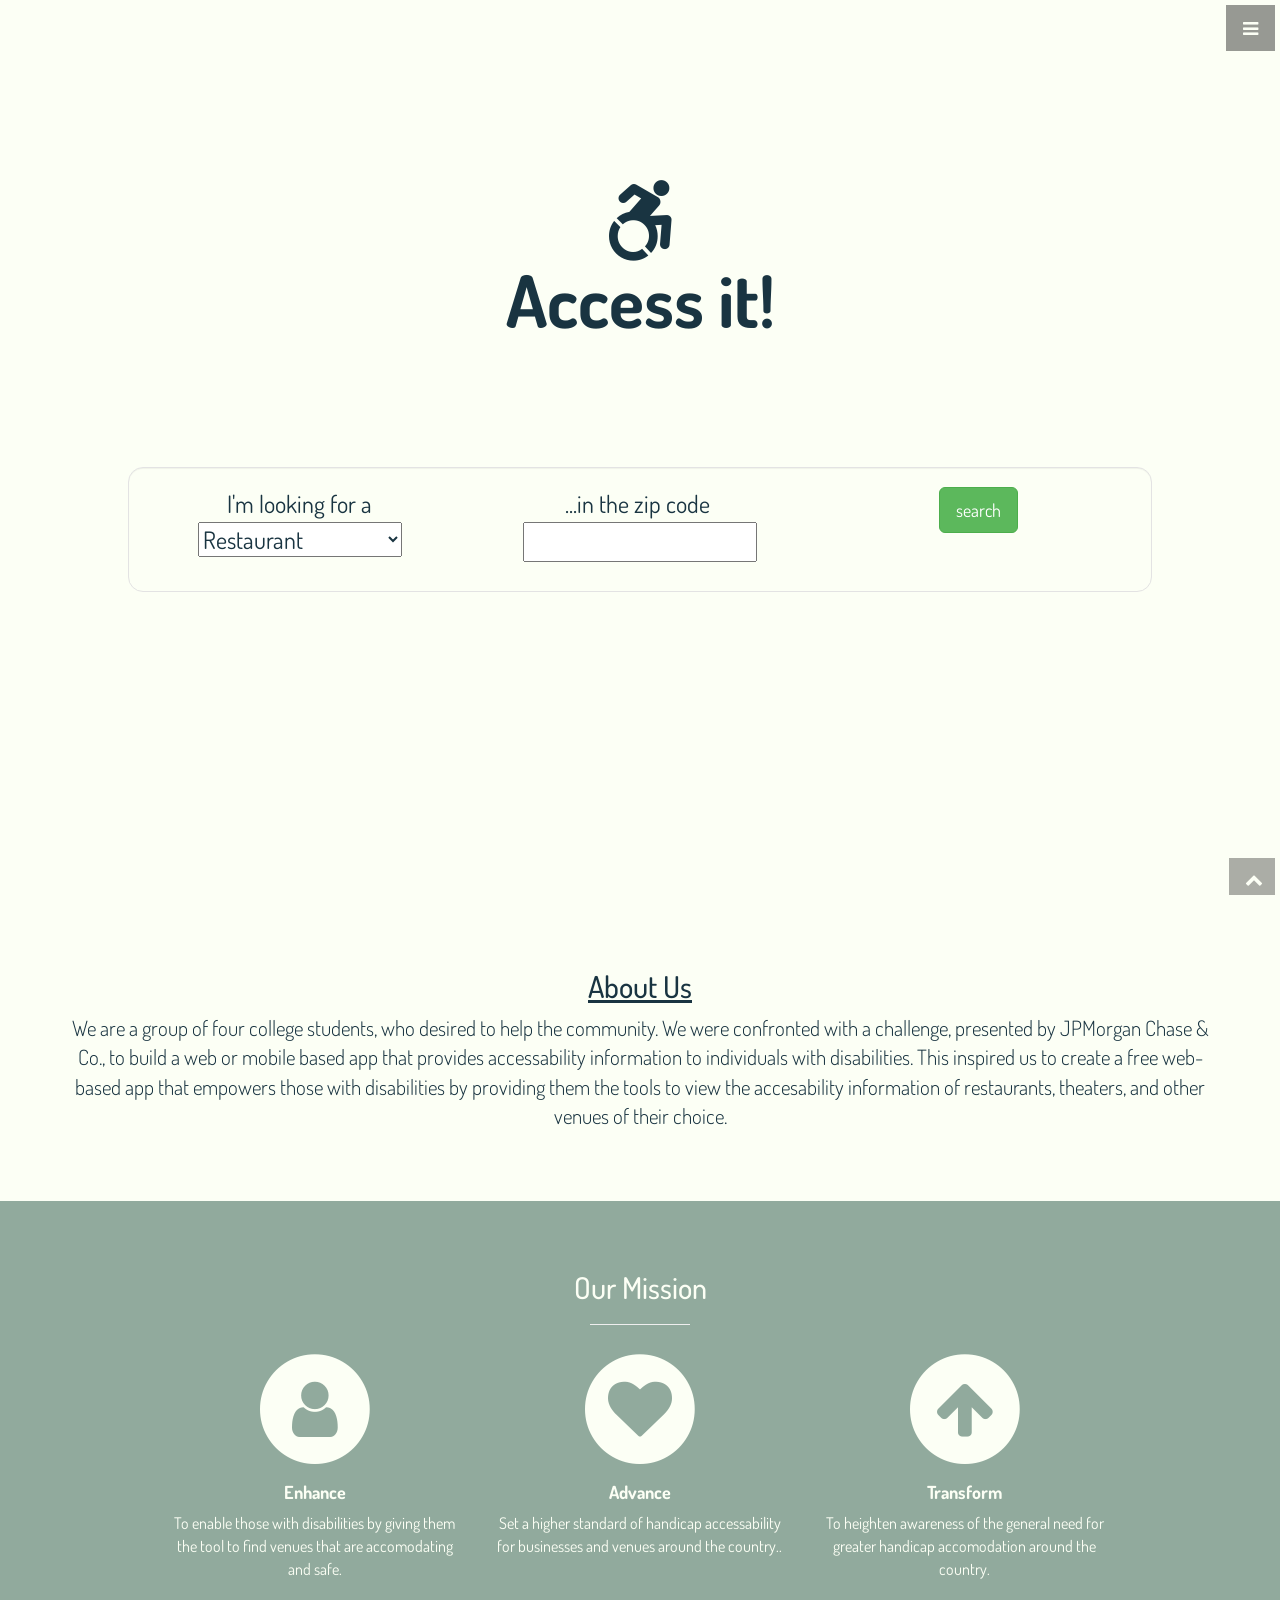
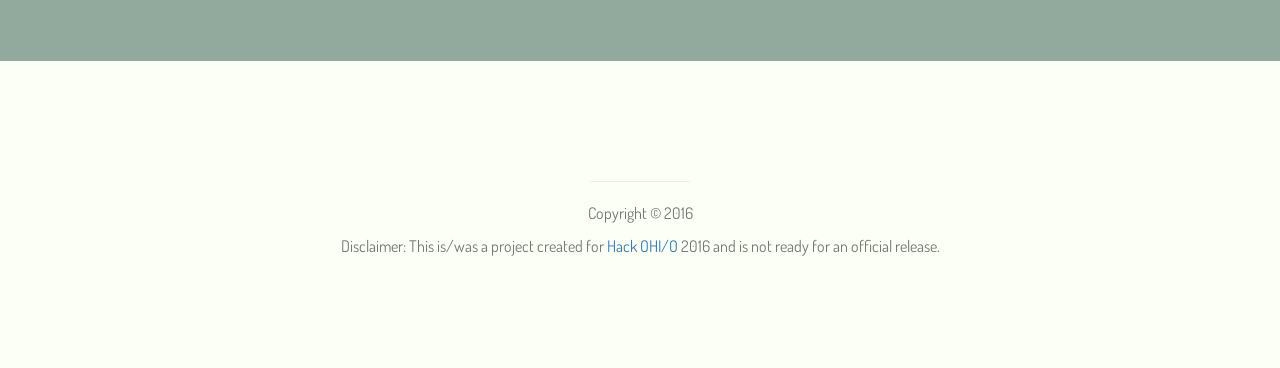
<file: views/index.html>
<!DOCTYPE html>
<html lang="en">

<head>

	<meta charset="utf-8">
	<meta http-equiv="X-UA-Compatible" content="IE=edge">
	<meta name="viewport" content="width=device-width, initial-scale=1">
	<meta name="description" content="">
	<meta name="author" content="">

	<title>Access it!</title>

	<!-- Latest compiled and minified Bootstrap core CSS -->
	<link rel="stylesheet" href="https://maxcdn.bootstrapcdn.com/bootstrap/3.3.7/css/bootstrap.min.css">

	<!-- Latest FontAwesome CSS -->
	<link href="https://maxcdn.bootstrapcdn.com/font-awesome/4.7.0/css/font-awesome.min.css" rel="stylesheet" type="text/css">

	<!-- Custom Google Fonts-->
	<link href="https://fonts.googleapis.com/css?family=Dosis" rel="stylesheet">

	<!-- Theme CSS file from StartBootrap -->
	<link href="/public/theme.css" rel="stylesheet" type="text/css">

	<!-- Custom CSS file -->
	<link href="/public/custom.css" rel="stylesheet" type="text/css">

	<!-- HTML5 Shim and Respond.js IE8 support of HTML5 elements and media queries -->
	<!-- WARNING: Respond.js doesn't work if you view the page via file:// -->
	<!--[if lt IE 9]>
	<script src="https://oss.maxcdn.com/libs/html5shiv/3.7.0/html5shiv.js"></script>
	<script src="https://oss.maxcdn.com/libs/respond.js/1.4.2/respond.min.js"></script>
	<![endif]-->

</head>

<body>

	<!-- Main navigation -->
	<a id="menu-toggle" href="#" class="btn btn-dark btn-lg toggle"><i class="fa fa-bars"></i></a>
	<nav id="sidebar-wrapper">
		<ul class="sidebar-nav">
			<a id="menu-close" href="#" class="btn btn-light btn-lg pull-right toggle"><i class="fa fa-times"></i></a>
			<li>
				<a href="#top" onclick=$("#menu-close").click();>Search</a>
			</li>
			<li>
				<a href="#about" onclick=$("#menu-close").click();>About us</a>
			</li>
			<li>
				<a href="#mission" onclick=$("#menu-close").click();>Our mission</a>
			</li>
			<li>
				<a href="/add" onclick=$("#menu-close").click();>Add a review</a>
			</li>
			<li>
			  <a href="/redeem" onclick=$("menu-close").click();>Redeem</a>
			</li>
		</ul>
	</nav>

	<!-- Header -->
	<header id="top" class="header">
		<div class="text-vertical-center">
		  <div class="container">
		    <div class="row">
		      <div class="col-md-offset-4 col-md-4">
		        <i class="fa fa-wheelchair-alt fa-fw fa-5x"></i>
		        <h1>Access it!</h1>
		      </div>
		    </div>
		  </div>
		  <form id="mainForm" action="mainForm">
		  <div class="well">
				<div class="row">
					<p class="col-md-4 align-left">I'm looking for a&nbsp;
					<select type="type" class="typeValue" name="type">
						<option value="restaurant">Restaurant</option>
						<option value="movieTheatre">Movie Theatre</option>
						<option value="theatre">Theatre</option>
						<option value="library">Library</option>
						<option value="govBuilding">Goverment Building</option>
						<option value="departStore">Department Store</option>
						<option value="grocery">Grocery</option>
						<option value="privateOffice">Private Office</option>
					</select>&nbsp;</p>
					<p class="col-md-4">...in the zip code&nbsp;
					<input class="zipCode" name="zipcode"></p>
					<p class="col-md-4"><button class="btn btn-success btn-lg search btnAlign" >search</button></p>
				</div>
		  </div>
		  </form>
		</div>
	</header>

	<!-- About -->
	<section id="about" class="about">
		<div class="container">
			<div class="row">
				<div class="col-lg-12 text-center">
					<h2 class="aboutHead">About Us</h2>
					<p class="lead">We are a group of four college students, who desired to help the community. We were confronted with a challenge, presented by JPMorgan Chase & Co., to build a web or mobile based app that provides accessability information to individuals with disabilities. This inspired us to create a free web-based app that empowers those with disabilities by providing them the tools to view the accesability information of restaurants, theaters, and other venues of their choice.</p>
				</div>
			</div>
			<!-- /.row -->
		</div>
		<!-- /.container -->
	</section>

	<!-- Services -->
	<!-- The circle icons use Font Awesome's stacked icon classes. For more information, visit http://fontawesome.io/examples/ -->
	<section id="mission" class="services bg-primary">
		<div class="container">
			<div class="row text-center">
				<div class="col-lg-10 col-lg-offset-1">
					<h2>Our Mission</h2>
					<hr class="small">
					<div class="row">
						<div class="col-sm-4">
							<div class="service-item">
								<span class="fa-stack fa-4x">
								<i class="fa fa-circle fa-stack-2x"></i>
							<!--	<i class="fa fa-cloud fa-stack-1x text-primary"></i> -->
						  	<i class="fa fa-user fa-stack-1x text-primary"></i>
							</span>
								<h4>
									<strong>Enhance</strong>
								</h4>
								<p>To enable those with disabilities by giving them the tool to find venues that are accomodating and safe.</p>
							</div>
						</div>
						<div class="col-sm-4">
							<div class="service-item">
								<span class="fa-stack fa-4x">
								<i class="fa fa-circle fa-stack-2x"></i>
								<i class="fa fa-heart fa-stack-1x text-primary"></i>
							</span>
								<h4>
									<strong>Advance</strong>
								</h4>
								<p>Set a higher standard of handicap accessability for businesses and venues around the country..</p>
							</div>
						</div>
						<div class="col-sm-4">
							<div class="service-item">
								<span class="fa-stack fa-4x">
								<i class="fa fa-circle fa-stack-2x"></i>
								<i class="fa fa-arrow-up fa-stack-1x text-primary"></i>
							</span>
								<h4>
									<strong>Transform</strong>
								</h4>
								<p>To heighten awareness of the general need for greater handicap accomodation around the country.</p>
							</div>
						</div>
					</div>
					<!-- /.row (nested) -->
				</div>
				<!-- /.col-lg-10 -->
			</div>
			<!-- /.row -->
		</div>
		<!-- /.container -->
	</section>

	<!-- Footer -->
	<footer>
		<div class="container">
			<div class="row">
					<hr class="small">
					<p class="text-muted text-center">Copyright &copy; 2016</p>
					<p class="text-muted text-center">Disclaimer: This is/was a project created for <a href="http://hack.osu.edu/">Hack OHI/O</a> 2016 and is not ready for an official release.</p>
			</div>
		</div>
		<a id="to-top" href="#top" class="btn btn-dark btn-lg"><i class="fa fa-chevron-up fa-fw fa-1x"></i></a>
	</footer>

	<!-- Latest compiled and minified Bootstrap JavaScript -->
	<script src="https://maxcdn.bootstrapcdn.com/bootstrap/3.3.7/js/bootstrap.min.js"></script>

	<!-- Latest jQuery library -->
	<script src="https://ajax.googleapis.com/ajax/libs/jquery/3.1.1/jquery.min.js"></script>
	
	<!-- Legacy jQuery library -->
  <script src="https://ajax.googleapis.com/ajax/libs/jquery/1.11.1/jquery.min.js"></script>
  
	<!-- Custom JS file -->
	<script src="/public/index.js"></script>

	<!-- Custom JavaScript from StartBootrap template -->
	<script>
	// Closes the sidebar menu
	$("#menu-close").click(function(e) {
		e.preventDefault();
		$("#sidebar-wrapper").toggleClass("active");
	});
	// Opens the sidebar menu
	$("#menu-toggle").click(function(e) {
		e.preventDefault();
		$("#sidebar-wrapper").toggleClass("active");
	});
	// Scrolls to the selected menu item on the page
	$(function() {
		$('a[href*=#]:not([href=#],[data-toggle],[data-target],[data-slide])').click(function() {
			if (location.pathname.replace(/^\//, '') == this.pathname.replace(/^\//, '') || location.hostname == this.hostname) {
				var target = $(this.hash);
				target = target.length ? target : $('[name=' + this.hash.slice(1) + ']');
				if (target.length) {
					$('html,body').animate({
						scrollTop: target.offset().top
					}, 1000);
					return false;
				}
			}
		});
	});
	//#to-top button appears after scrolling
	var fixed = false;
	$(document).scroll(function() {
		if ($(this).scrollTop() > 250) {
			if (!fixed) {
				fixed = true;
				// $('#to-top').css({position:'fixed', display:'block'});
				$('#to-top').show("slow", function() {
					$('#to-top').css({
						position: 'fixed',
						display: 'block'
					});
				});
			}
		} else {
			if (fixed) {
				fixed = false;
				$('#to-top').hide("slow", function() {
					$('#to-top').css({
						display: 'none'
					});
				});
			}
		}
	});
	// Disable Google Maps scrolling
	// See http://stackoverflow.com/a/25904582/1607849
	// Disable scroll zooming and bind back the click event
	var onMapMouseleaveHandler = function(event) {
		var that = $(this);
		that.on('click', onMapClickHandler);
		that.off('mouseleave', onMapMouseleaveHandler);
		that.find('iframe').css("pointer-events", "none");
	}
	var onMapClickHandler = function(event) {
			var that = $(this);
			// Disable the click handler until the user leaves the map area
			that.off('click', onMapClickHandler);
			// Enable scrolling zoom
			that.find('iframe').css("pointer-events", "auto");
			// Handle the mouse leave event
			that.on('mouseleave', onMapMouseleaveHandler);
		}
		// Enable map zooming with mouse scroll when the user clicks the map
	$('.map').on('click', onMapClickHandler);
	</script>

</body>

</html>
</file>
<file: public/custom.css>
/* 
    white: #fcfff5
    slate: #d1dddd
    blue-green: #91aa9d
    lighter-blue: #3e606f
    darker-blue: #193441
    
*/

body {
  font-family: 'Dosis', sans-serif;
  font-size: 12pt;
  background-color: #fcfff5;
  color: #193441;
}
.header {
  background: url(https://cdn.hyperdev.com/610021c4-a257-4e6b-90b2-2bdc03382355%2FColumbus-ohio-skyline-panorama.jpg) no-repeat center center scroll;
}
.well {
	background-color: #fcfff5;
	border-radius: 15px;
	font-size: 150%;
	margin: 10%;
	color: #193441;
}
.container-fluid {
  padding: 10px;
}
.container {
  border-radius: 15px;
}
.aboutHead {
  text-decoration: underline;
}

.aboutList {
  text-align: left;
}

.form-groups {
  text-align: center;
}

.bg-primary {
  background-color: #91aa9d;
  color: #fcfff5;
}
.text-primary {
  color: #91aa9d;
}
.bg-secondary {
  background-color: #fcfff5;
  color: #193441;
}

.btn-dark {
    color: #fcfff5;
}

.btn-dark:hover,
.btn-dark:focus,
.btn-dark:active {
    color: #fcfff5;
}

.btn-light {
    color: #3e606f;
}

.btn-light:hover,
.btn-light:focus,
.btn-light:active {
    color: #3e606f;
}

.btnAlign{
  vertical-align: middle;
}

.photoSize {
  max-width: 200px;
  max-height: 200px;
}

.headerText {
  font-size: 125%;
  text-decoration: none;
  color: white !important;
}

#addReview {
  color: white !important;
}
</file>
<file: public/theme.css>
/*!
 * Start Bootstrap - Stylish Portfolio (http://startbootstrap.com/)
 * Copyright 2013-2016 Start Bootstrap
 * Licensed under MIT (https://github.com/BlackrockDigital/startbootstrap/blob/gh-pages/LICENSE)
 */

/* Global Styles */

html,
body {
    width: 100%;
    height: 100%;
}

body {
    font-family: "Source Sans Pro","Helvetica Neue",Helvetica,Arial,sans-serif;
}

.text-vertical-center {
    display: table-cell;
    text-align: center;
    vertical-align: middle;
}

.text-vertical-center h1 {
    margin: 0;
    padding: 0;
    font-size: 4.5em;
    font-weight: 700;
}

/* Custom Button Styles */

.btn-dark {
    border-radius: 0;
    color: #fff;
    background-color: rgba(0,0,0,0.4);
}

.btn-dark:hover,
.btn-dark:focus,
.btn-dark:active {
    color: #fff;
    background-color: rgba(0,0,0,0.7);
}

.btn-light {
    border-radius: 0;
    color: #333;
    background-color: rgb(255,255,255);
}

.btn-light:hover,
.btn-light:focus,
.btn-light:active {
    color: #333;
    background-color: rgba(255,255,255,0.8);
}

/* Custom Horizontal Rule */

hr.small {
    max-width: 100px;
}

/* Side Menu */

#sidebar-wrapper {
    z-index: 1000;
    position: fixed;
    right: 0;
    width: 250px;
    height: 100%;
    transform: translateX(250px);
    overflow-y: auto;
    background: #222;
    -webkit-transition: all 0.4s ease 0s;
    -moz-transition: all 0.4s ease 0s;
    -ms-transition: all 0.4s ease 0s;
    -o-transition: all 0.4s ease 0s;
    transition: all 0.4s ease 0s;
}

.sidebar-nav {
    position: absolute;
    top: 0;
    width: 250px;
    margin: 0;
    padding: 0;
    list-style: none;
}

.sidebar-nav li {
    text-indent: 20px;
    line-height: 40px;
}

.sidebar-nav li a {
    display: block;
    text-decoration: none;
    color: #999;
}

.sidebar-nav li a:hover {
    text-decoration: none;
    color: #fff;
    background: rgba(255,255,255,0.2);
}

.sidebar-nav li a:active,
.sidebar-nav li a:focus {
    text-decoration: none;
}

.sidebar-nav > .sidebar-brand {
    height: 55px;
    font-size: 18px;
    line-height: 55px;
}

.sidebar-nav > .sidebar-brand a {
    color: #999;
}

.sidebar-nav > .sidebar-brand a:hover {
    color: #fff;
    background: none;
}

#menu-toggle {
    z-index: 1;
    position: fixed;
    top: 0;
    right: 0;
}

#sidebar-wrapper.active {
    right: 250px;
    width: 250px;
    -webkit-transition: all 0.4s ease 0s;
    -moz-transition: all 0.4s ease 0s;
    -ms-transition: all 0.4s ease 0s;
    -o-transition: all 0.4s ease 0s;
    transition: all 0.4s ease 0s;
}

.toggle {
    margin: 5px 5px 0 0;
}

/* Header */

.header {
    display: table;
    position: relative;
    width: 100%;
    height: 100%;
    background: url(../img/bg.jpg) no-repeat center center scroll;
    -webkit-background-size: cover;
    -moz-background-size: cover;
    background-size: cover;
    -o-background-size: cover;
}

/* About */

.about {
    padding: 50px 0;
}

/* Services */

.services {
    padding: 50px 0;
}

.service-item {
    margin-bottom: 30px;
}

/* Callout */

.callout {
    display: table;
    width: 100%;
    height: 400px;
    color: #fff;
    background: url(../img/callout.jpg) no-repeat center center scroll;
    -webkit-background-size: cover;
    -moz-background-size: cover;
    background-size: cover;
    -o-background-size: cover;
}

/* Portfolio */

.portfolio {
    padding: 50px 0;
}

.portfolio-item {
    margin-bottom: 30px;
}

.img-portfolio {
    margin: 0 auto;
}

.img-portfolio:hover {
    opacity: 0.8;
}

/* Call to Action */

.call-to-action {
    padding: 50px 0;
}

.call-to-action .btn {
    margin: 10px;
}

/* Map */

.map {
    height: 500px;
}

@media(max-width:768px) {
    .map {
        height: 75%;
    }
}

.map iframe {
    pointer-events: none;
}

/* Footer */

footer {
    padding: 100px 0;
}

#to-top {
  display: none;
  position: fixed;
  bottom: 5px;
  right: 5px;
}
</file>
